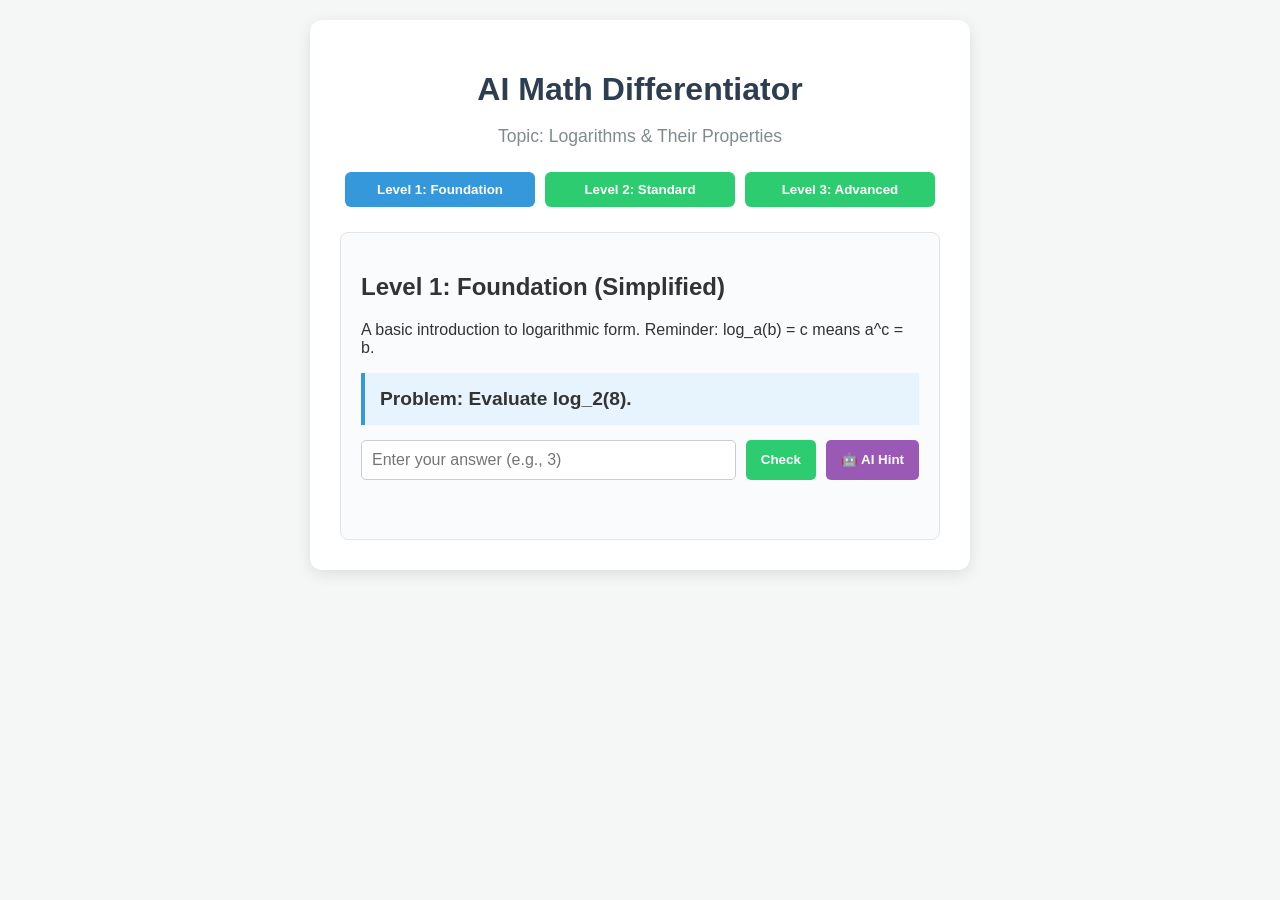
<file: index.html>
<!DOCTYPE html>
<html lang="en">
<head>
    <meta charset="UTF-8">
    <meta name="viewport" content="width=device-width, initial-scale=1.0">
    <title>Logarithms - AI Differentiator</title>
    <link rel="stylesheet" href="style.css">
</head>
<body>
    <div class="container">
        <header>
            <h1>AI Math Differentiator</h1>
            <p>Topic: Logarithms & Their Properties</p>
        </header>

        <div class="level-selector">
            <button class="level-btn active" onclick="setLevel(1)">Level 1: Foundation</button>
            <button class="level-btn" onclick="setLevel(2)">Level 2: Standard</button>
            <button class="level-btn" onclick="setLevel(3)">Level 3: Advanced</button>
        </div>

        <div class="task-card">
            <h2 id="task-title">Level 1: Foundation (Simplified)</h2>
            <p id="task-description">A basic introduction to logarithmic form. Reminder: log_a(b) = c means a^c = b.</p>
            <div class="math-box" id="task-math">Problem: Evaluate log_2(8).</div>
            
            <div class="input-section">
                <input type="text" id="user-answer" placeholder="Enter your answer (e.g., 3)">
                <button onclick="checkAnswer()">Check</button>
                <button class="ai-btn" onclick="getAIHint()">🤖 AI Hint</button>
            </div>

            <div id="feedback" class="feedback-box"></div>
        </div>
    </div>
    <script src="script.js"></script>
</body>
</html>
</file>
<file: style.css>
body {
    font-family: 'Segoe UI', Tahoma, Geneva, Verdana, sans-serif;
    background-color: #f4f7f6;
    color: #333;
    margin: 0;
    padding: 20px;
    display: flex;
    justify-content: center;
}

.container {
    width: 100%;
    max-width: 600px;
    background: #fff;
    padding: 30px;
    border-radius: 12px;
    box-shadow: 0 4px 15px rgba(0,0,0,0.1);
}

header {
    text-align: center;
    margin-bottom: 25px;
}

header h1 {
    color: #2c3e50;
    margin-bottom: 5px;
}

header p {
    color: #7f8c8d;
    font-size: 1.1rem;
}

.level-selector {
    display: flex;
    justify-content: space-between;
    margin-bottom: 25px;
}

.level-btn {
    flex: 1;
    margin: 0 5px;
    padding: 10px;
    border: none;
    background: #ecf0f1;
    cursor: pointer;
    border-radius: 6px;
    font-weight: 600;
    transition: 0.3s;
}

.level-btn.active {
    background: #3498db;
    color: white;
}

.task-card {
    background: #fafbfc;
    border: 1px solid #e1e4e8;
    padding: 20px;
    border-radius: 8px;
}

.math-box {
    background: #e8f4fd;
    padding: 15px;
    border-left: 4px solid #3498db;
    font-size: 1.2rem;
    font-weight: 600;
    margin: 15px 0;
}

.input-section {
    display: flex;
    gap: 10px;
    margin-top: 15px;
}

input[type="text"] {
    flex: 1;
    padding: 10px;
    border: 1px solid #ccc;
    border-radius: 5px;
    font-size: 1rem;
}

button {
    padding: 10px 15px;
    border: none;
    border-radius: 5px;
    cursor: pointer;
    font-weight: bold;
}

button:not(.ai-btn) {
    background: #2ecc71;
    color: white;
}

.ai-btn {
    background: #9b59b6;
    color: white;
}

.feedback-box {
    margin-top: 15px;
    padding: 12px;
    border-radius: 5px;
    font-weight: 500;
}
</file>
